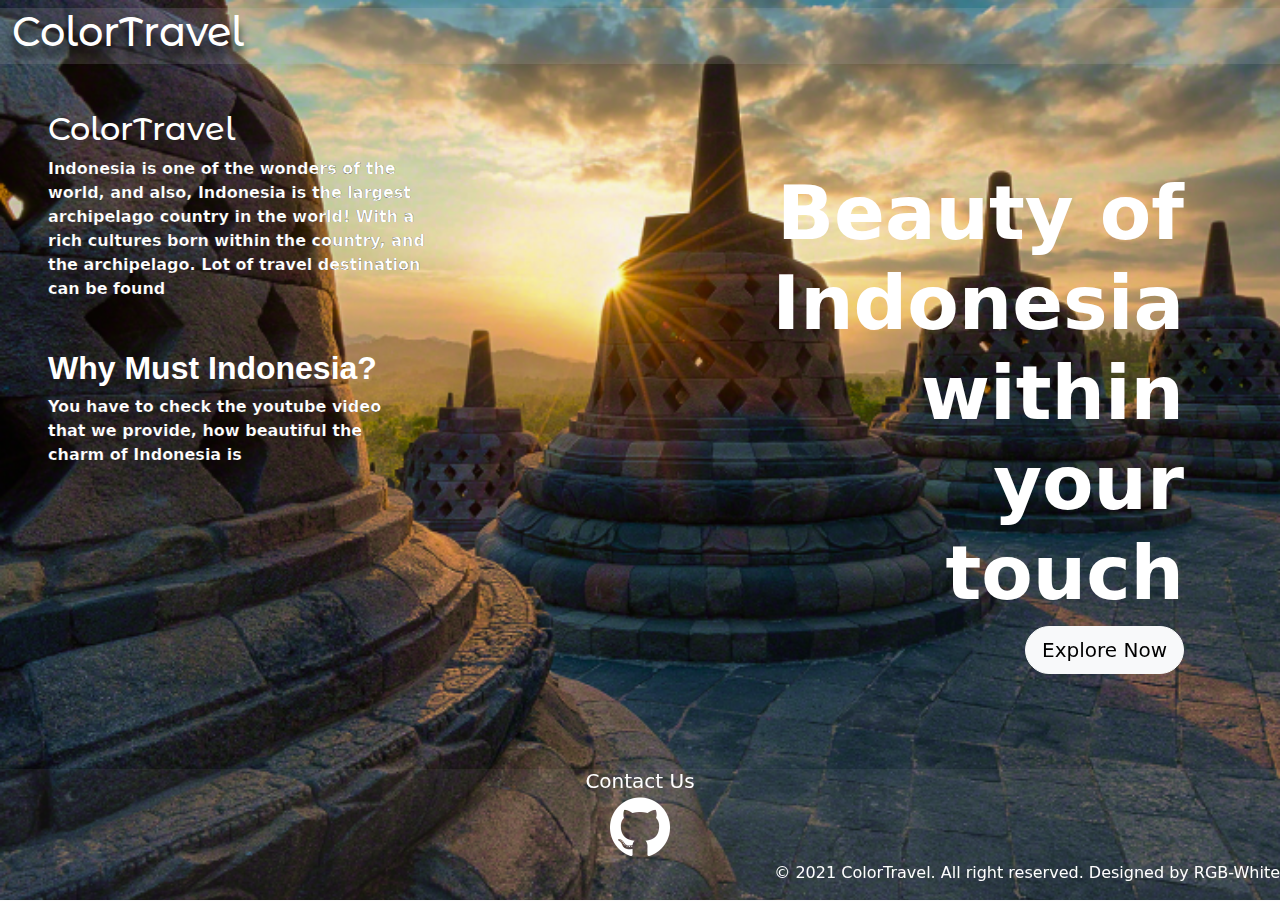
<file: index.html>
<!DOCTYPE html>
<html lang="en">
  <head>
    <meta charset="UTF-8" />
    <meta http-equiv="X-UA-Compatible" content="IE=edge" />
    <meta name="viewport" content="width=device-width, initial-scale=1.0" />
    <title>ColorTravel</title>
    <link rel="icon" href="assets/logoColor.png" />
    <link
      href="https://fonts.googleapis.com/css2?family=Montserrat:wght@600&display=swap"
      rel="stylesheet"
    />
    <link
      href="https://fonts.googleapis.com/css2?family=Montserrat+Alternates:wght@500&display=swap"
      rel="stylesheet"
    />
    <link
      href="https://cdn.jsdelivr.net/npm/bootstrap@5.1.0/dist/css/bootstrap.min.css"
      rel="stylesheet"
    />
    <link
      rel="stylesheet"
      href="https://cdnjs.cloudflare.com/ajax/libs/font-awesome/4.7.0/css/font-awesome.min.css"
    />
    <link rel="stylesheet" href="style.css" />
  </head>
  <body>
    <!-- Navbar Start -->
    <nav class="navbar navbar-dark bg-transparent">
      <div class="container">
        <span
          class="h1"
          style="font-family: 'Montserrat Alternates', sans-serif"
        >
          <a href="index.html">ColorTravel </a></span
        >
      </div>
    </nav>
    <!-- Navbar End -->

    <div class="container-content" style="margin-top: 3%">
      <!-- add title introducing -->
      <div class="row container-left">
        <div class="contenleft">
          <div class="tex1" style="margin-left: 3rem; color: white">
            <h2 style="font-family: 'Montserrat Alternates', sans-serif">
              ColorTravel
            </h2>
            <div class="bodytex">
              <span
                >Indonesia is one of the wonders of the world, and also,
                Indonesia is the largest archipelago country in the world! With a
                rich cultures born within the country, and the archipelago. Lot
                of travel destination can be found</span
              >
            </div>
          </div>
        </div>
        <!-- end title introducing -->
        <!-- add why destinasi indonesia -->
        <div class="contenyt">
          <div class="jdl" style="margin-left: 3rem; color: white">
            <h2 class="fw-bold mt-5" style="font-family: sans-serif">
              Why Must Indonesia?
            </h2>
            <p style="margin-bottom: 1rem">
              You have to check the youtube video that we provide, how beautiful
              the charm of Indonesia is
            </p>
          </div>
        </div>
        <!-- end why destinasi indonesia -->
        <!-- add video YouTube -->
        <div class="vidyt mt-0">
          <div class="vid" style="margin-left: 3rem; color: white">
            <iframe
              class="youtube iv"
              frameborder="0"
              allowfullscreen="1"
              allow="accelerometer; autoplay; clipboard-write; encrypted-media; gyroscope; picture-in-picture"
              title="YouTube video player"
              width="480"
              height="240"
              src="https://www.youtube.com/embed/XrdVOE-WR9o?0=%26&amp;1=e&amp;2=n&amp;3=d&amp;4=%3D&amp;5=1&amp;6=8&amp;7=5&amp;modestbranding=1&amp;autoplay=0&amp;controls=1&amp;disablekb=0&amp;enablejsapi=1&amp;widgetid=3"
              id="widget4"
            >
            </iframe>
          </div>
        </div>
        <!-- end video YouTube -->
      </div>

      <!-- add title page -->
      <div class="row container-right align-content-center">
        <div class="contenright">
          <div class="tex text-end" style="color: white">
            <h1 class="fw-bold" style="max-width: fit-content">
              Beauty of Indonesia within your touch
            </h1>
            <!-- <h1 class="fw-bold">Indonesia</h1>
            <h1 class="fw-bold">Within your</h1>
            <h1 class="fw-bold">Touch</h1> -->
            <div class="buton">
              <a
                class="btn btn-light btn-lg"
                href="mainpage.html"
                role="button"
                style="border-radius: 25px"
                >Explore Now</a
              >
            </div>
          </div>
        </div>
      </div>
      <!-- end title page -->
    </div>
    <!-- Footer Start -->
    <div class="container-footer d-flex">
      <div class="foter text-center">
        <footer>
          <h5 class="justify-content-center mb-1" style="color: #ffffff">
            Contact Us
          </h5>
          <a
            href="https://github.com/FTP-YCAB-Fullstack/GP1-RGB-White"
            target="_blank"
          >
            <img src="/assets/Github-logo.png" alt="" class="mb-1"
          /></a>
          <p
            class="justify-content-center align-self-center"
            style="color: #ffffff; justify-self: end"
          >
            © 2021 ColorTravel. All right reserved. Designed by RGB-White
          </p>
        </footer>
      </div>
    </div>
    <!-- Footer End -->
    
    <!-- Script bundel bootstrap -->
    <script
      src="https://cdn.jsdelivr.net/npm/bootstrap@5.1.0/dist/js/bootstrap.bundle.min.js"
      integrity="sha384-U1DAWAznBHeqEIlVSCgzq+c9gqGAJn5c/t99JyeKa9xxaYpSvHU5awsuZVVFIhvj"
      crossorigin="anonymous"
    ></script>
  </body>
</html>
</file>
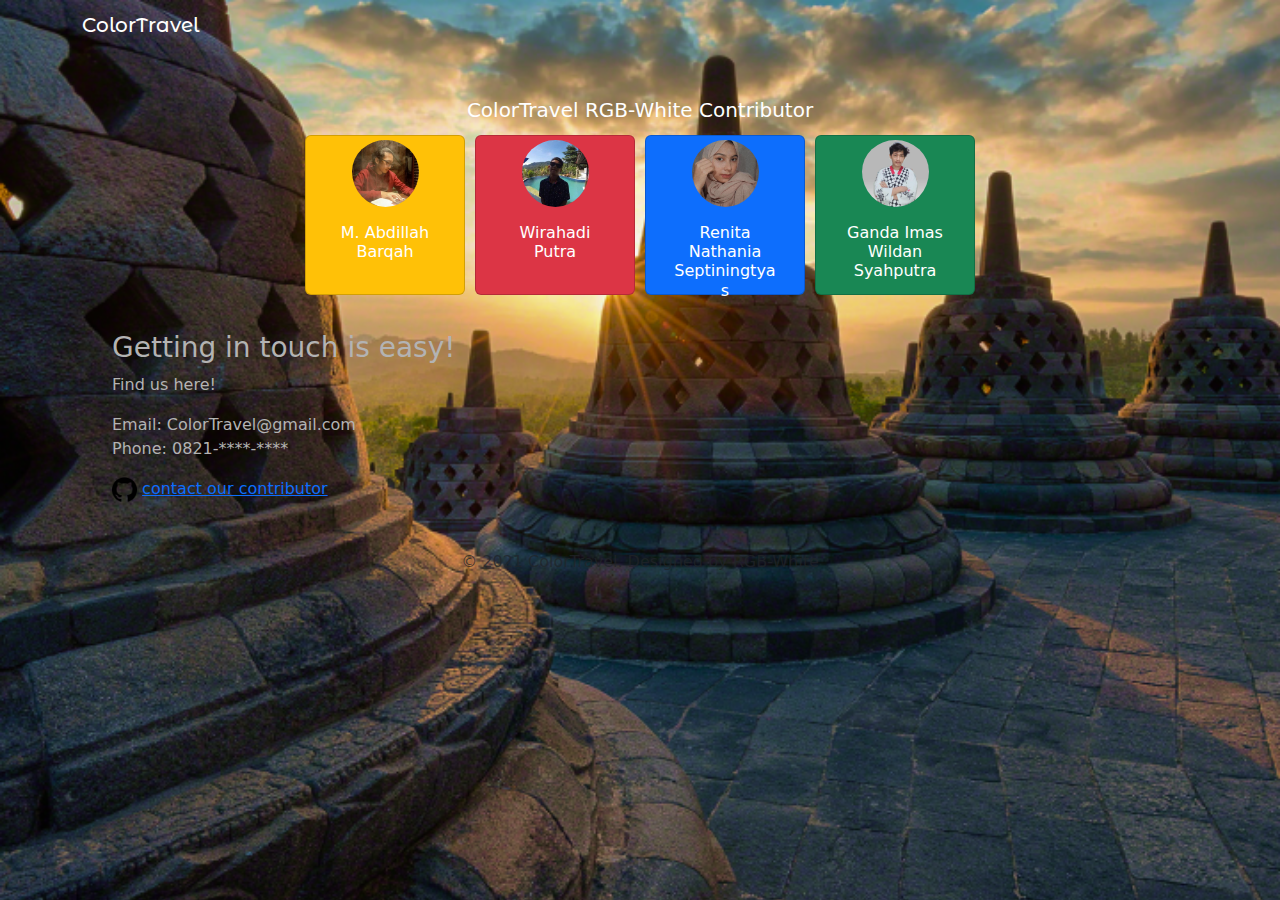
<file: about us/index.html>
<!DOCTYPE html>
<html lang="en">
<head>
    <meta charset="UTF-8">
    <meta http-equiv="X-UA-Compatible" content="IE=edge">
    <meta name="viewport" content="width=device-width, initial-scale=1.0">
    <link rel="icon" href="../img/logoColor.png">
    <title>ColorTravel | About Us</title>
    <link href="https://fonts.googleapis.com/css2?family=Montserrat:wght@600&display=swap" rel="stylesheet">
    <link href="https://fonts.googleapis.com/css2?family=Montserrat+Alternates:wght@500&display=swap" rel="stylesheet">
    <link href="https://cdn.jsdelivr.net/npm/bootstrap@5.1.0/dist/css/bootstrap.min.css" rel="stylesheet">
    <link rel="stylesheet" href="style.css">
</head>
<div>
    <!-- Navbar start  -->
    <nav class="navbar navbar-dark bg-transparent" >
        <div class="container" >
          <span class="navbar-brand mb-0 h1" style="font-family: 'Montserrat Alternates', sans-serif;">ColorTravel</span>
        </div>
      </nav>
    <!-- Navbar End -->
    <!-- Main Conten -->

    <!-- Card ColorTravel RGB-White Contributor -->
    <div class="profil d-flex justify-content-center row" style="margin-top: 3rem; height: 80%;">  
      <h5 class="text-center" style="color: white;">ColorTravel RGB-White Contributor</h5> 
      <div class="namee d-flex justify-content-center row">
      <!-- card M. Abdillah Barqah -->
        <div class="bara card text-white bg-warning mb-1 text-center" style="max-width: 10rem; max-height: 10rem; margin: 5px 5px;">
          <div class="image">
            <img src="../img/bara.jpg" alt="" width="50%" class="pt-1 rounded-circle"">
          </div>
          <div class="tex card-body">
            <h6 class="card-title">M. Abdillah Barqah</h6>
          </div>
        </div>
       <!-- card Wirahadi Putra -->
        <div class="wira card text-white bg-danger mb-1 text-center" style="max-width: 10rem; max-height: 10rem; margin: 5px 5px;">
          <div class="image">
            <img src="../img/wirahadi.jpg" alt="" width="50%" class="pt-1 rounded-circle"">
          </div>
          <div class="tex card-body">
            <h6 class="card-title">Wirahadi Putra</h6>
          </div>
        </div>
       <!-- card Renita Nathania Septiningtyas -->
        <div class="renita card text-white bg-primary mb-1 text-center" style="max-width: 10rem; max-height: 10rem; margin: 5px 5px;">
          <div class="image">
            <img src="../img/renita.jpg" alt="" width="50%" class="pt-1 rounded-circle"">
          </div>
          <div class="tex card-body">
            <h6 class="card-title">Renita Nathania Septiningtyas</h6>
          </div>
        </div>
       <!-- card Ganda Imas Wildan Syahputra -->
        <div class="ganda card text-white bg-success mb-1 text-center" style="max-width: 10rem; max-height: 10rem; margin: 5px 5px; cursor: pointer;">
          <div class="image">
            <img src="../img/ganda.jpeg" alt="" width="50%" class="pt-1 rounded-circle"">
          </div>
          <div class="tex card-body">
            <h6 class="card-title">Ganda Imas Wildan Syahputra</h6>
          </div>
        </div>
      </div>
    </div>
  </div>
    <!-- End ColorTravel RGB-White Contributor -->
    
    <div class="teks" style="color: rgb(179, 179, 179);">
      <div class="geting">
        <h3>Getting in touch is easy!</h3>
        <p>Find us here!</p>
      </div>
      <div class="teks1">
        <span>Email: ColorTravel@gmail.com</span>
        <p>Phone: 0821-****-****</p>
      </div>
      <div class="contribute">
        <img src="../img/github.png" alt="" width="25px">
        <span><a href="https://github.com/FTP-YCAB-Fullstack/GP1-RGB-White">contact our contributor</a></span>
      </div>
    </div>

    <!-- Mainconten End -->
    <!-- Footer start -->
    <div class="foter mt-5">
      <footer class="d-flex justify-content-center text-muted">
        <p class="mb-3 text-muted" style="color: rgb(145, 145, 145);">© 2021 ColorTravel. Designed by RGB-White</p>
      </footer>
    </div>
    <!-- Footer End -->
    <!-- Script bundel bootstrap -->
    <script src="https://cdn.jsdelivr.net/npm/bootstrap@5.1.0/dist/js/bootstrap.bundle.min.js" integrity="sha384-U1DAWAznBHeqEIlVSCgzq+c9gqGAJn5c/t99JyeKa9xxaYpSvHU5awsuZVVFIhvj" crossorigin="anonymous"></script>
  </body>
  </html>
</file>
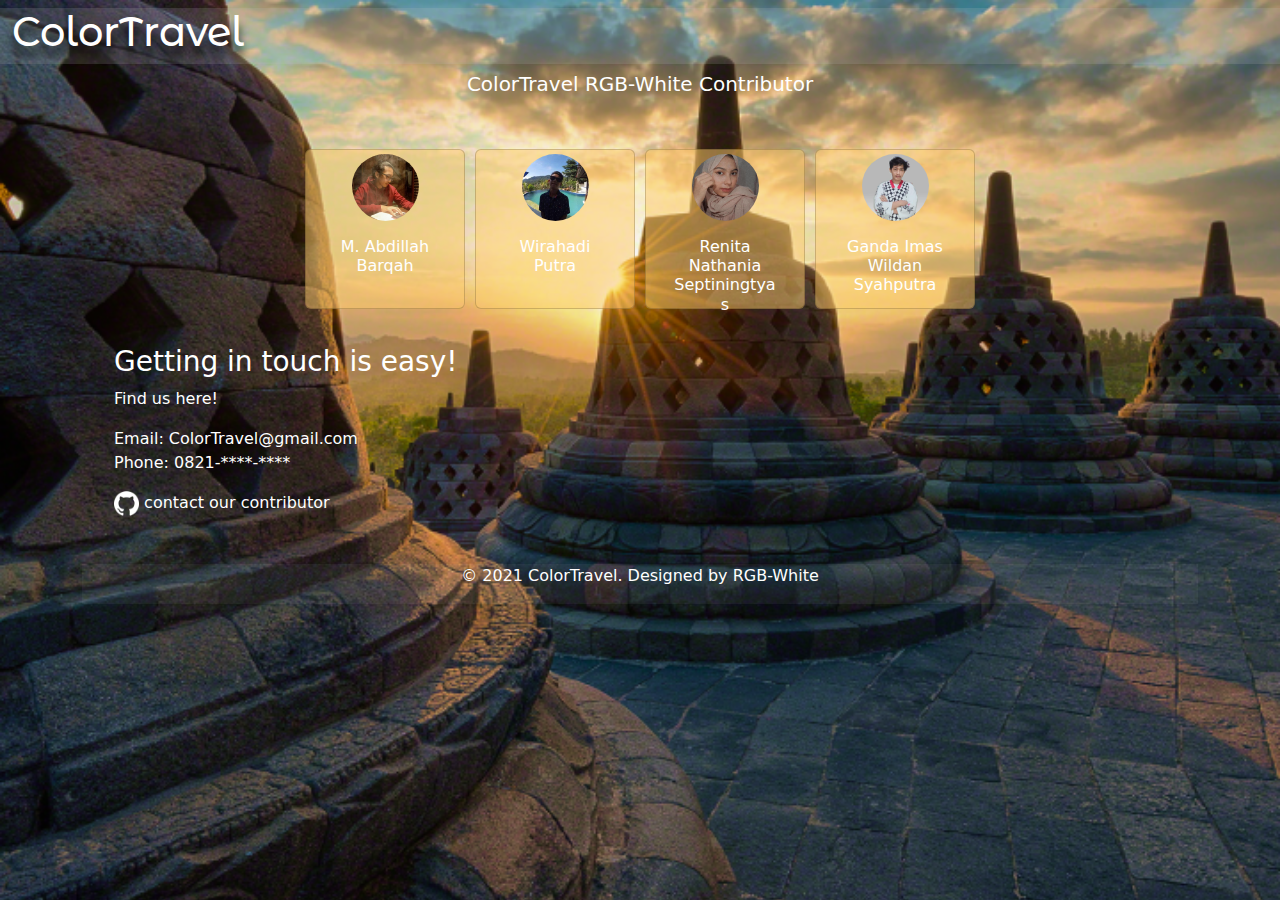
<file: about-us.html>
<!DOCTYPE html>
<html lang="en">
<head>
    <meta charset="UTF-8">
    <meta http-equiv="X-UA-Compatible" content="IE=edge">
    <meta name="viewport" content="width=device-width, initial-scale=1.0">
    <link rel="icon" href="../img/logoColor.png">
    <title>ColorTravel | About Us</title>
    <link href="https://fonts.googleapis.com/css2?family=Montserrat:wght@600&display=swap" rel="stylesheet">
    <link href="https://fonts.googleapis.com/css2?family=Montserrat+Alternates:wght@500&display=swap" rel="stylesheet">
    <link href="https://cdn.jsdelivr.net/npm/bootstrap@5.1.0/dist/css/bootstrap.min.css" rel="stylesheet">
    <link rel="stylesheet" href="style-about-us.css">
</head>
<body>
  <!-- Navbar start  -->
    <nav class="navbar navbar-dark bg-transparent" >
        <div class="container" >
          <span class="h1" style="font-family: 'Montserrat Alternates', sans-serif;"> <a href="index.html">ColorTravel</a></span>
        </div>
      </nav>
    <!-- Navbar End -->

    <!-- Main Conten -->

    <!-- Card ColorTravel RGB-White Contributor -->
    <div class="container">
    <h5 class="text-center" style="color: white;">ColorTravel RGB-White Contributor</h5> 
    <div class="profil d-flex justify-content-center row" style="margin-top: 3rem;;">  
      <div class="namee d-flex justify-content-center row">
      <!-- card M. Abdillah Barqah -->
        <div class="bara card text-white bg-warning mb-1 text-center" style="max-width: 10rem; max-height: 10rem; margin: 5px 5px;">
          <div class="image">
            <img src="assets/bara.jpg" alt="" width="50%" class="pt-1 rounded-circle"">
          </div>
          <div class="tex card-body">
            <h6 class="card-title">M. Abdillah Barqah</h6>
          </div>
        </div>
       <!-- card Wirahadi Putra -->
        <div class="wira card text-white bg-danger mb-1 text-center" style="max-width: 10rem; max-height: 10rem; margin: 5px 5px;">
          <div class="image">
            <img src="assets/wirahadi.jpg" alt="" width="50%" class="pt-1 rounded-circle"">
          </div>
          <div class="tex card-body">
            <h6 class="card-title">Wirahadi Putra</h6>
          </div>
        </div>
       <!-- card Renita Nathania Septiningtyas -->
        <div class="renita card text-white bg-primary mb-1 text-center" style="max-width: 10rem; max-height: 10rem; margin: 5px 5px;">
          <div class="image">
            <img src="assets/renita.jpg" alt="" width="50%" class="pt-1 rounded-circle"">
          </div>
          <div class="tex card-body">
            <h6 class="card-title">Renita Nathania Septiningtyas</h6>
          </div>
        </div>
       <!-- card Ganda Imas Wildan Syahputra-->
        <div class="ganda card text-white bg-success mb-1 text-center" style="max-width: 10rem; max-height: 10rem; margin: 5px 5px; cursor: pointer;">
          <div class="image">
            <img src="assets/ganda.jpeg" alt="" width="50%" class="pt-1 rounded-circle"">
          </div>
          <div class="tex card-body">
            <h6 class="card-title">Ganda Imas Wildan Syahputra</h6>
          </div>
        </div>
      </div>
    </div>
    </div>
   <!-- End ColorTravel RGB-White Contributor -->
    <div class="container">
    <div class="teks" style="color: rgb(255, 255, 255);">
      <div class="geting">
        <h3>Getting in touch is easy!</h3>
        <p>Find us here!</p>
      </div>
      <div class="teks1">
        <span>Email: ColorTravel@gmail.com</span>
        <p>Phone: 0821-****-****</p>
      </div>
      <div class="contribute">
        <img src="assets/Github-logo.png" alt="" width="25px">
        <span><a href="https://github.com/FTP-YCAB-Fullstack/GP1-RGB-White" style="font-size: 30hv;">contact our contributor</a></span>
      </div>
    </div>
    </div>

    <!-- Maincontent End -->
    <!-- Footer start -->
    <div class="container d-flex justify-content-center">
    <div class="footer mt-5 align-self-center justify-content-center text-center">
      <footer class="">
        <p class="mb-3" style="color: #ffffff">© 2021 ColorTravel. Designed by RGB-White</p>
      </footer>
    </div>
    </div>
    <!-- Footer End -->
    <!-- Script bundel bootstrap -->
    <script src="https://cdn.jsdelivr.net/npm/bootstrap@5.1.0/dist/js/bootstrap.bundle.min.js" integrity="sha384-U1DAWAznBHeqEIlVSCgzq+c9gqGAJn5c/t99JyeKa9xxaYpSvHU5awsuZVVFIhvj" crossorigin="anonymous"></script>
  </body>
</html>
</file>
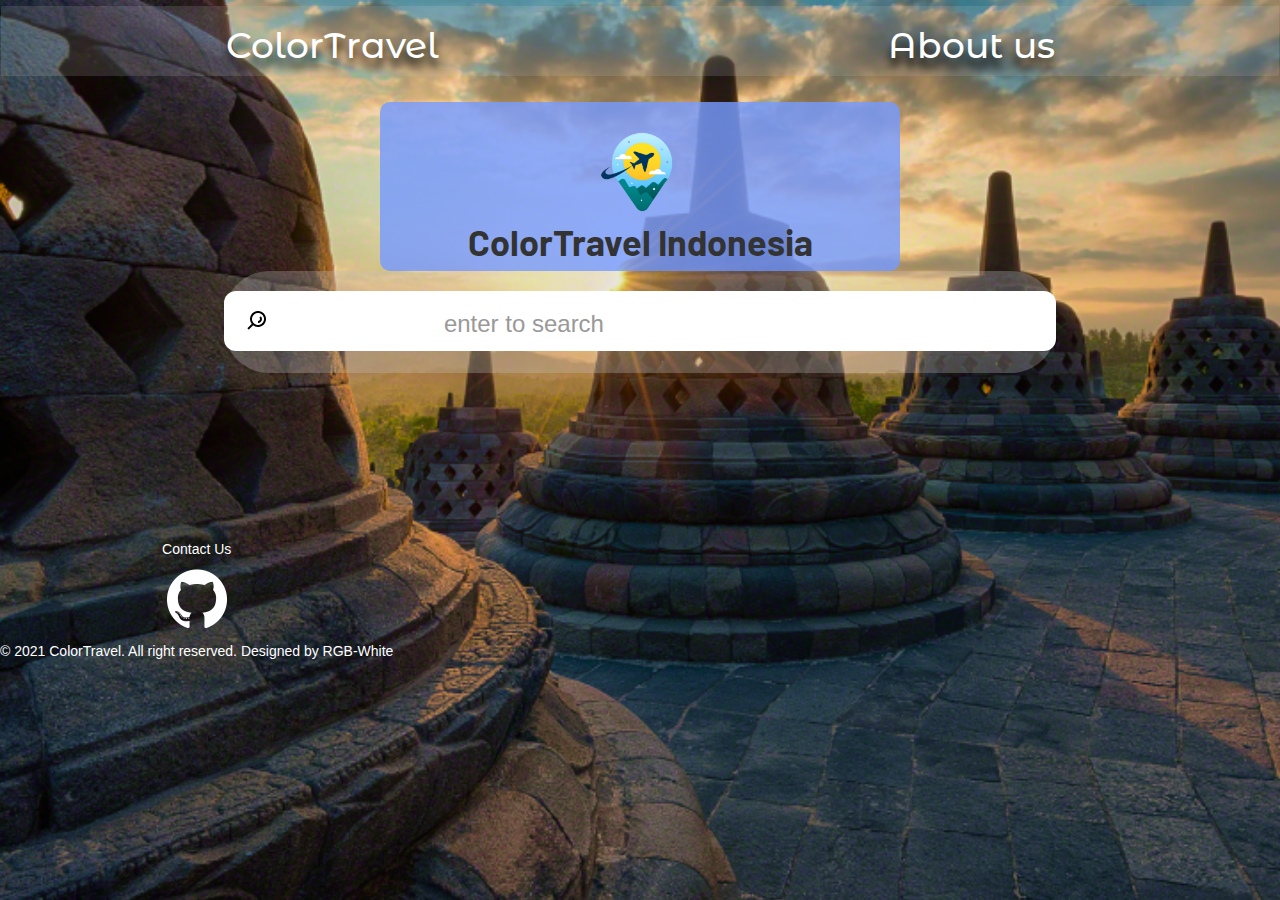
<file: mainpage.html>
<!DOCTYPE html>
<html lang="en">
  <head>
    <meta charset="UTF-8" />
    <meta http-equiv="X-UA-Compatible" content="IE=edge" />
    <meta name="viewport" content="width=device-width, initial-scale=1.0" />
    <title>ColorTravel</title>
    <link rel="icon" href="assets/logoColor.png" />
    <link
      href="https://fonts.googleapis.com/css2?family=Montserrat:wght@600&display=swap"
      rel="stylesheet"
    />
    <link
      href="https://fonts.googleapis.com/css2?family=Montserrat+Alternates:wght@500&display=swap"
      rel="stylesheet"
    />
    <link
      href="https://cdn.jsdelivr.net/npm/bootstrap@5.1.0/dist/css/bootstrap.min.css"
      rel="stylesheet"
    />
    <link
      rel="stylesheet"
      href="https://cdnjs.cloudflare.com/ajax/libs/font-awesome/4.7.0/css/font-awesome.min.css"
    />
    <link rel="stylesheet" href="stylemain.css" />
    <link rel="stylesheet" href="box.css">
    <link rel="stylesheet" href="https://maxcdn.bootstrapcdn.com/bootstrap/3.4.1/css/bootstrap.min.css">
    <script src="https://ajax.googleapis.com/ajax/libs/jquery/3.5.1/jquery.min.js"></script>
    <script src="https://maxcdn.bootstrapcdn.com/bootstrap/3.4.1/js/bootstrap.min.js"></script>
  </head>
  <body>
    <!-- Navbar Start -->
    <nav class="navbar">
      <div class="contain">
        <span class="h1" style="font-family: 'Montserrat Alternates', sans-serif"><a href="index.html">ColorTravel</a></span>
        <span class="h1" style="font-family: 'Montserrat Alternates', sans-serif"><a href="about-us.html">About us</a></span>
      </div>
    </nav>
    <!-- Navbar End -->

    <!-- Content Start -->
    <div class="content">
      <div class="container d-flex flex-column justify-content-center align-items-center">
        <div class="log">
        <h1 for="exampleFormControlInput1" class="fw-bold"style="font-family: 'Barlow', sans-serif;">
          <img src="assets/logoColor.png" alt="" width="100px">ColorTravel Indonesia</h1>
        </div>
          
      <form id="form-search">
        <div class="search"> 
          <img src="assets/search.png">
          <button id="button-search" type="submit" style="visibility: hidden;"></button>
          <input id="textbox" class="form-control" type="search" autocomplete="off" placeholder="enter to search">
        </div>
      </form>
      <!-- <span class="text-muted" style="color: white;">*please enter for search</span> -->
      
      <div id="info" class="info h4 fw-bold text-center" style="border-radius: 4px; color: white; width: 47%; background-color: rgb(139, 176, 243);"></div>
      <div class="content1">
        <div class="conten-list col-9 col-lg-6">
          <div id="list" class="list">
                    <!-- <a href="#myMoodal" class="btn " id="an" data-toggle="modal" data-target="#myModal"></a> -->
                </div>

                <div class="buton-nav">
                <nav class="btn-1">
                    <button id="next-button" class="next btn btn-primary" type="button" style="visibility: hidden;">
                        Next
                    </button>
                </nav>
                <nav class="btn-2">
                    <button id="previous-button" class="prev btn btn-warning" type="button" style="visibility: hidden;">
                        Previous
                    </button>
                </nav>
              </div>
                <div id="listData" class=""></div>
           
            <p id="listData"></p>
        </div>     
        </div>
        <!--modal item-->
        <div class="modal fade" id="myModal" role="dialog">
            <div class="modal-dialog">
              <!-- Modal content-->
              <div class="modal-content">
                <div class="modal-header" id="modal-header">
                </div>
                <div class="modal-body">
                    <div id="detail" class="row grid-x grid-padding-x align-center-middle text-center"></div>
                    <p id="detail"></p>
                </div>
                <div class="modal-footer">
                  <button type="button" class="btn btn-default" data-dismiss="modal">Close</button>
                </div>
              </div>
              <!-- end modal content -->
            </div>
          </div>
      </div>
    </div>
    <!-- Content End -->

    <!-- Footer Start -->
    <div class="containerfooter d-flex">
    <div class="footer mt-5 mb-2 text-center">
      <footer>
        <span class=" justify-content-center mb-1" style="color: #ffffff">
          Contact Us
        </span>
        <a href="https://github.com/FTP-YCAB-Fullstack/GP1-RGB-White"target="_blank"></a>
        <img src="/assets/Github-logo.png" alt="" class="mb-1"/></a>
        <p class=" justify-content-center mb-3 align-self-center" style="color: #ffffff; justify-self: end">
           © 2021 ColorTravel. All right reserved. Designed by RGB-White</p>
      </footer>
    </div>
    </div>
    <!-- Footer End -->

    <!-- Script bundel bootstrap -->
    <script
      src="https://cdn.jsdelivr.net/npm/bootstrap@5.1.0/dist/js/bootstrap.bundle.min.js"
      integrity="sha384-U1DAWAznBHeqEIlVSCgzq+c9gqGAJn5c/t99JyeKa9xxaYpSvHU5awsuZVVFIhvj"
      crossorigin="anonymous"
    ></script>
    
    <!--script api-->

    <script src="/asset/js/index.js"></script>

    <!--language api en(english render)-->
    <script type="text/javascript" src="https://opentripmap.io/js/directory.en.js"></script>
  </body>
</html>
</file>
<file: style.css>
*{
  margin: 0px;
  padding: 0px;
  box-sizing: border-box;
}

body {
  height: 100vh;
  background-image: url(assets/bck.png);
  background-attachment: fixed;
  background-size: cover;
}
.container-content {
  width: auto;
}

.container-left .tex1,
.contenyt .jdl p {
  width: 50%;
}

/* Navbar start */
.navbar .container {
  background-color: rgba(196, 196, 196, 17%);
  justify-content: space-between !important;
  align-items: center;
  max-width: 100%;
  margin: 0px;
  margin-right: 0px;
}

.navbar .h1 a {
  color: #ffffff;
  text-decoration: none;
  text-shadow: 0px 10px 10px #000000;
}
.navbar {
  margin: 0px;
}
/* Navbar End */

/* Footer Start */
.container-footer {
  margin: 0;
  margin-top: 3%;
}
.foter {
  width: 100%;
  height: 100hv;
  bottom: 0;
  left: 0;
  margin-top: 3hv;
}
.foter {
  background-color: rgba(196, 196, 196, 7%);
}
/* Footer End*/

.contenright .tex {
  margin-right: 6rem;
}
.contenright .tex h1 {
  padding-top: 1px;
  font-size: 75px !important;
}

.btn:hover {
  background-color: rgb(152, 152, 252);
  cursor: pointer;
  border-color: rgb(152, 152, 252);
  color: white;
}

.container footer .nav-item:hover {
  color: white !important;
}

.container-content {
  display: flex;
  justify-content: space-between;
}
.container-left .tex1 .bodytex,
.contenyt .jdl p {
  /* background-color: rgba(196, 196, 196, 17%); */
  font-weight: 700;
  -webkit-text-stroke: #000000;
  -webkit-text-stroke-width: 0.2px;
}

@media (max-width: 900px) {
  .container-content {
    display: flex;
    flex-direction: column;
  }
  .container-left {
    text-align: center;
    justify-items: center;
    margin-right: 3rem;
  }

  .contenleft {
    padding-right: 2.5rem;
    margin-left: 2.5rem;
  }
  .container-left .tex1,
  .contenyt .jdl p {
    width: 85%;
    justify-self: center;
    text-align: center;
    margin: auto;
  }

  .tex h1,
  .contenright .btn {
    margin-left: 10%;
    text-align: center;
  }
  .contenright .btn {
    margin-right: 35%;
  }
}

@media (max-width: 768px) {
  .contenright .tex {
    margin-right: 2rem !important;
    margin-top: 2rem;
  }
  .contenright .tex h1 {
    padding-top: 1px;
    font-size: 45px !important;
  }

  .vid .youtube {
    justify-content: center;
    width: 360px;
    height: 180px;
    margin-right: rem;
  }
  .foter footer span {
    font-size: 12px;
  }
  .foter footer span a {
    text-decoration: none;
  }
}

@media (max-width: 576px) {
  .contenright .tex {
    margin-top: 2rem;
    margin-left: 1rem !important;
  }
  .contenright .tex h1 {
    padding-top: 1px;
    font-size: 40px !important;
  }

  .contenleft {
    margin-left: rem !important;
  }
  .contenright .btn {
    margin-right: 35% !important;
  }
  .contenyt .jdl {
    width: 100%;
  }

  .vid .youtube {
    justify-content: center;
    width: 360px;
    height: 180px;
  }
  .foter footer span {
    font-size: 12px;
  }
  .foter footer span a {
    text-decoration: none;
  }
}

@media (max-width: 470px) {
  .contenright .tex {
    margin-top: 2rem;
    margin-left: 1px !important;
  }
  .contenright .tex h1 {
    padding-top: 1px;
    font-size: 25px !important;
  }
  .contenleft {
    width: 80% !important;
  }
  .contenright .btn {
    margin-right: 30% !important;
  }
  .contenyt .jdl {
    width: 80%;
  }
  .vid .youtube {
    justify-content: center;
    width: 280px;
    height: 144px;
  }
  .foter footer span {
    font-size: 12px;
  }
  .foter footer span a {
    text-decoration: none;
  }
}

@media (max-width: 380px) {
  .contenright {
    display: flex;
    justify-content: center;
    margin-top: 2rem !important;
  }
  .contenright .tex {
    width: 100% !important;
    margin: 5px 5px;
    float: left !important;
  }
  .contenright .btn {
    margin-right: 30% !important;
  }
  .contenright .tex .buton .btn {
    font-size: 15px !important;
    padding: 5px 5px !important;
    font-weight: bolder;
    margin-top: 2rem !important;
  }
  .contenright .tex .fw-bold {
    font-size: 30px !important ;
  }
  /* .contenleft {
    margin-top: -8rem;
    margin-left: -2rem !important;
    width: 90% !important;
  } */
  .contenleft .tex1 h2 {
    font-size: 20px !important ;
  }
  .contenleft .tex1 .bodytex {
    font-size: 14px !important ;
  }
  .contenyt {
    width: 90% !important;
  }
  .contenyt .jdl h4 {
    font-size: 18px;
  }
  .contenyt .jdl span {
    font-size: 14px;
  }
  .vidyt {
    margin-left: -1rem;
  }
  .vid .youtube {
    justify-content: center;
    width: 240px;
    height: 120px;
  }
  .vidyt .vid h4 {
    font-size: 18px;
  }
  .foter footer p {
    font-size: 8px !important;
  }
  .foter footer span {
    font-size: 15px;
  }
  .foter footer img{
    width: 25px;
  }
  .foter footer h5{
    font-size: 12px;
  }
  .foter footer span a {
    text-decoration: none;
  }
}
</file>
<file: about us/style.css>
*{
    margin: 0px;
    padding: 0px;
    box-sizing: border-box;
}

body{
    height: 100vh;
    background-image: url(../img/bck.png);
    background-attachment: fixed;
    background-size: cover;
}

.teks{
    padding-top: 2rem;
    padding-left: 2rem;
}
@media (min-width: 610px) {
    .teks{
        padding-top: 2rem;
        padding-left: 7rem;
    }
    
}
@media (max-width: 610px){
    .profil h5{
        font-size: 14px;
    }
    .foter footer p{
        font-size: 12px;
    }
    .profil .namee .bara{
        width: 7rem !important;
    }
    .profil .namee .bara .tex h6{
        font-size: 13px;
    }
    .profil .namee .wira{
        width: 7rem !important;
    }
    .profil .namee .wira .tex h6{
        font-size: 13px;
    }
    .profil .namee .renita{
        width: 7rem !important;
    }
    .profil .namee .renita .tex h6{
        font-size: 13px;
    }
    .profil .namee .ganda{
        width: 7rem !important;
    }
    .profil .namee .ganda .tex h6{
        font-size: 13px;
    }
}
</file>
<file: style-about-us.css>
* {
  margin: 0px;
  padding: 0px;
  box-sizing: border-box;
}

body {
  height: 100vh;
  background-image: url(assets/bck.png);
  background-attachment: fixed;
  background-size: cover;
}

/* Navbar start */
.navbar .container {
  background-color: rgba(196, 196, 196, 17%);
  justify-content: space-between !important;
  align-items: center;
  max-width: 100%;
  margin: 0px;
  margin-right: 0px;
}

.navbar .h1 a {
  color: #ffffff;
  text-decoration: none;
  text-shadow: 0px 10px 10px #000000;
}
.navbar {
  margin: 0px;
}
/* Navbar End */

/* Content start */
.card{
  background-color: rgba(253, 203, 110,0.5) !important;
}

.contribute a {
  color: #ffffff;
  text-decoration: none;
}

/* Content end */

/* Footer Start */
.footer {
  /* position: fixed; */
  width: 100%;
  height: 100hv;
  right: 0;
  bottom: 0;
  left: 0;
  margin-top: 3hv;
}

.footer {
  background-color: rgba(196, 196, 196, 7%);
}
/* Footer End */

.teks {
  padding-top: 2rem;
  padding-left: 2rem;
}


@media (min-width: 610px) {
=======
@media (max-width: 780px){
.row {
  margin-right: auto;
}
}

/* @media (min-width: 610px) {

  .teks {
    padding-top: 2rem;
    padding-left: 7rem;
  }
}

@media (max-width: 610px) {
  .profil h5 {
    font-size: 14px;
  }
  .foter footer p {
    font-size: 12px;
  }
  .profil .namee .bara {
    width: 7rem !important;
  }
  .profil .namee .bara .tex h6 {
    font-size: 13px;
  }
  .profil .namee .wira {
    width: 7rem !important;
  }
  .profil .namee .wira .tex h6 {
    font-size: 13px;
  }
  .profil .namee .renita {
    width: 7rem !important;
  }
  .profil .namee .renita .tex h6 {
    font-size: 13px;
  }
  .profil .namee .ganda {
    width: 7rem !important;
  }
  .profil .namee .ganda .tex h6 {
    font-size: 13px;
  }
} */
</file>
<file: stylemain.css>
@import url('https://fonts.googleapis.com/css2?family=Barlow:ital,wght@1,700&family=Signika+Negative:wght@700&display=swap');
/*load font dari font awesome*/
*{
  margin: 0px;
  padding: 0px;
  box-sizing: border-box;
}

body {
  height: 100vh;
  background-image: url(assets/bck.png);
  background-attachment: fixed;
  background-size: cover;
}

.content {
  height: auto;
}

/* Navbar start */
.navbar{
  margin: 0px;
}

.navbar .contain{
  display: flex;
  justify-content: space-around;
  width: 100%;
  background-color: rgba(196, 196, 196, 17%);
}

.navbar .contain a{
  margin: 0px !important;
  text-decoration: none;
  color: white;
  text-shadow: 0px 10px 10px #000000;
}
/* Navbar End */


/* Content Start*/
.log{
  display: flex;
  justify-content: center;
  width: 47%;
  background-color: rgba(118, 155, 255, 0.815);
  border-radius: 10px;
}


.content .container input, form {
  background-color: rgba(196, 196, 196, 29%);
  max-width: 75%;
  width: 966px;
  height: 102px;
  border: none;
  font-size: 2vmax;
  border-radius: 45px;

.log h1{
  color: white;
  font-family: 'Barlow', sans-serif;
  font-size: 40px;
  margin: 1rem 1rem;

}

.log span img{
  width: 50px;
}



.content .container {
  /* background-color: rgba(229, 235, 247, 0.644); */
  height: auto;
  width: 100%;
  border-radius: 20px;
}

.search{
  margin-top: 2rem;
  display: flex;
  justify-content: center;
  background-color: white ;
  width: 100%;
  height: 6rem;
  border-radius: 12px;
}

.search img{
  margin-left: 1rem;
  padding-right: 1rem;
  /* bac
  kground-color: red; */
}

input[type="search"] {
=======
.content .container input {
  margin: 1rem 0px ;
  background-color: white;
  width: 100%;
  height: 35px;
  font-size: 18px;
  color: rgb(53, 53, 53);
  border: none ;
  box-shadow: none;
}

/* input[type="text"] {

  color: #ffffff !important;
  padding-left: 2.5%;
  font-size: 200%;
  align-items: center;
} */

/* Content End */

/* Footer Start */
.containerfooter{
  width: 100%;
  margin-top: 15rem;
  display: flex;
  justify-content: center;
}
/* Footer End */
</file>
<file: box.css>
.card-img-top{
    width:31%;
    height:auto;
}

img {
    margin: auto;
    padding: 10px;
    display: block;
    max-width: 250px;
}

.btn-1{
    padding-bottom: 23px;
    padding-top: 23px;
}

.content1{
    width: 100%;
    display: flex;
    justify-content: center;
}
.prev{
    margin-top: -1rem;
}




@media (max-width: 1440px){
    .search{
        margin-top: 2rem;
        display: flex;
        justify-content: center;
        background-color: white ;
        width: 520px;
        height: 7rem;
        border-radius: 12px;
      }
      .content .container input {
        margin: 1.5rem 0px ;
        background-color: white;
        width: 100%;
        height: 35px;
        font-size: 24px;
        color: rgb(53, 53, 53);
        border: none ;
        box-shadow: none;
      }
      .content1{
          font-size: 18px;
      }
      .log{
        display: flex;
        justify-content: center;
        width: 520px;
        background-color: rgba(118, 155, 255, 0.815);
        border-radius: 10px;
      }
      
}

@media (max-width: 720px){
    .navbar .contain span{
        font-size: 27px !important;
    }
    .search{
        margin-top: 2rem;
        display: flex;
        justify-content: center;
        background-color: white ;
        width: 480px;
        height: 6rem;
        border-radius: 12px;
      }
      .content .container input {
        margin: 1rem 0px ;
        background-color: white;
        width: 100%;
        height: 35px;
        font-size: 24px;
        color: rgb(53, 53, 53);
        border: none ;
        box-shadow: none;
      }
      .content1{
          font-size: 18px;
      }
      .log{
        display: flex;
        justify-content: center;
        width: 480px;
        background-color: rgba(118, 155, 255, 0.815);
        border-radius: 10px;
      }
      .containerfooter{
        font-size: 10px;
        width: 100%;
        margin-top: 15rem;
        display: flex;
        justify-content: center;
      }
      .containerfooter .footer{
          font-size: 10px;
      }
      .containerfooter .footer img{
          width: 50px;
      }
      .info{
          width: 67% !important;
      }
      
}

@media (max-width: 512px){
    .navbar .contain span{
        font-size: 25px !important;
    }
    .search{
        margin-top: 2rem;
        display: flex;
        justify-content: center;
        background-color: white ;
        width: 360px;
        height: 5rem;
        border-radius: 12px;
      }
      .content .container input {
        margin: .5rem 0px ;
        background-color: white;
        width: 100%;
        height: 35px;
        font-size: 24px;
        color: rgb(53, 53, 53);
        border: none ;
        box-shadow: none;
      }
      .content1{
          font-size: 18px;
      }
      .log{
        display: flex;
        justify-content: center;
        width: 360px;
        background-color: rgba(118, 155, 255, 0.815);
        border-radius: 10px;
      }
      .log h1{
        color: white;
        font-family: 'Barlow', sans-serif;
        font-size: 30px;
        margin: 1rem 1rem;
      }
}

@media(max-width: 380px) {
    .navbar .contain span{
        font-size: 22px !important;
    }

    .search{
        margin-top: 2rem;
        display: flex;
        justify-content: center;
        background-color: white ;
        width: 270px;
        height: 4rem;
        border-radius: 14px;
      }
      .content .container input {
        /* margin: 2px 0px ; */
        margin-top: 2px;
        margin-left: -1rem !important;
        background-color: white;
        width: 150px;
        height: 35px;
        font-size: 18px;
        color: rgb(53, 53, 53);
        border: none ;
        box-shadow: none;
        /* z-index: 0; */
      }

      .search img{
        display: none;
         
      }
      .content1{
          font-size: 18px;
      }
      .log{
        display: flex;
        justify-content: center;
        width: 270px;
        height: 100px;
        background-color: rgba(118, 155, 255, 0.815);
        border-radius: 10px;
      }
      .log h1{
        color: white;
        font-family: 'Barlow', sans-serif;
        font-size: 18px;
         margin: 1rem 1rem;
        font-weight: 1000;
      }
      .log h1 img{
        width: 60px !important;
      }
    
}
</file>
